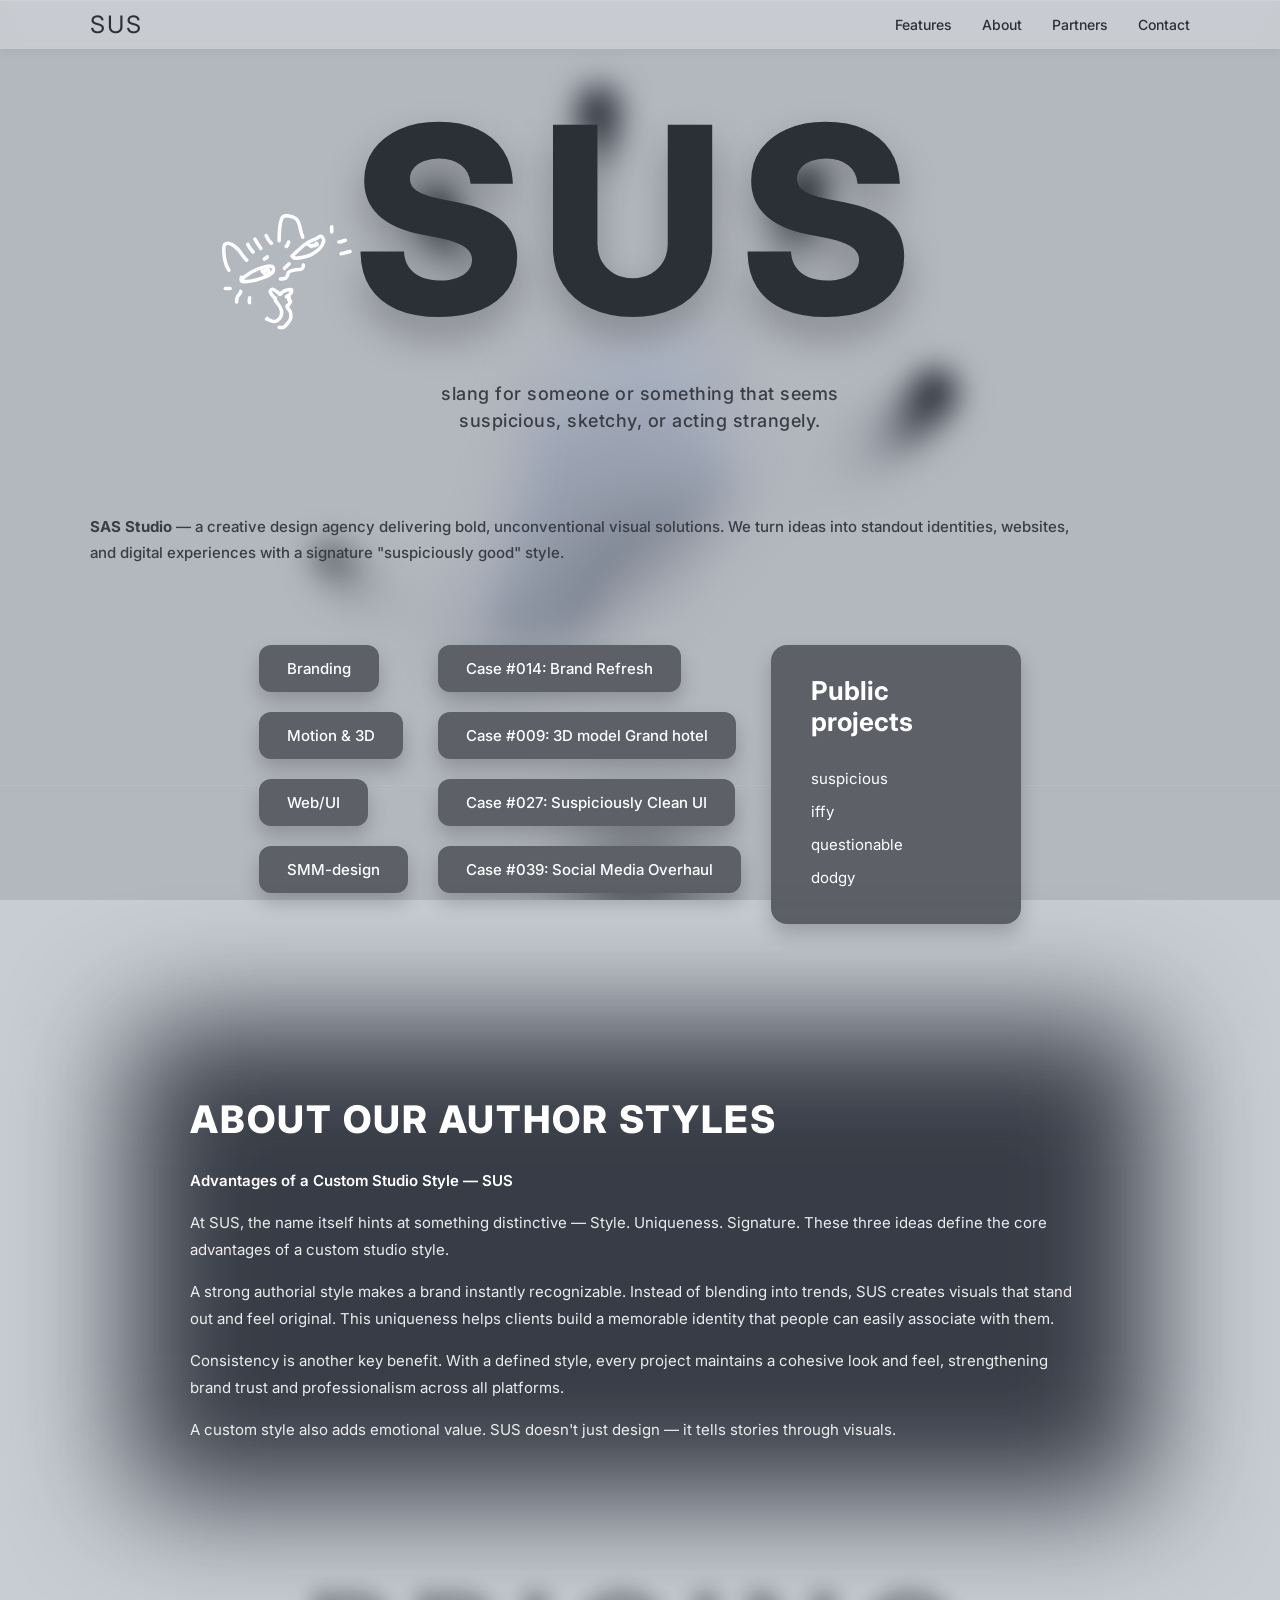
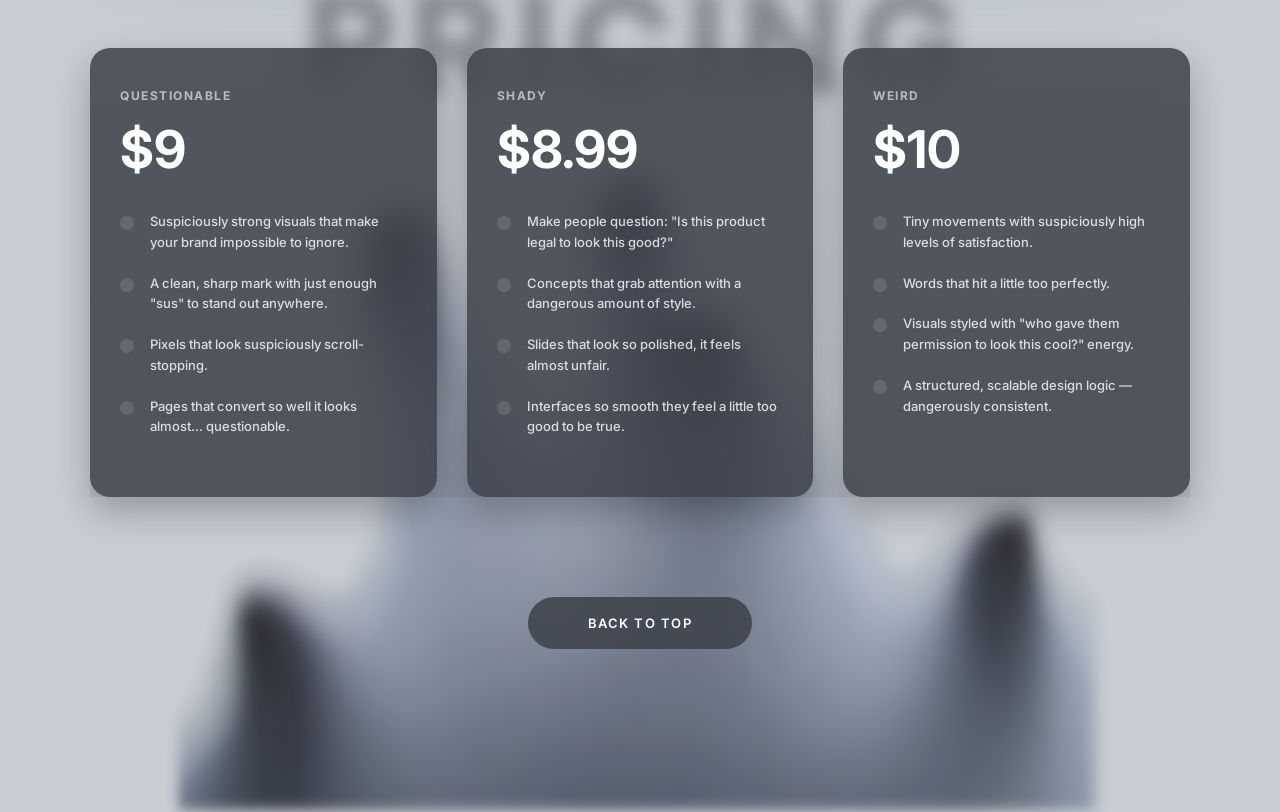
<file: index.html>
<!DOCTYPE html>
<html lang="uk">

<head>
  <meta charset="UTF-8">
  <meta name="viewport" content="width=device-width, initial-scale=1.0">
  <title>SUS Studio</title>
  <link rel="preconnect" href="https://fonts.googleapis.com">
  <link rel="preconnect" href="https://fonts.gstatic.com" crossorigin>
  <link href="https://fonts.googleapis.com/css2?family=Inter:wght@400;500;600;700;800;900&display=swap"
    rel="stylesheet">
  <link rel="stylesheet" href="css/style.css">
  <link rel="stylesheet" href="css/nav.css">
  <link rel="stylesheet" href="css/hero.css">
  <link rel="stylesheet" href="css/about.css">
  <link rel="stylesheet" href="css/layout.css">
  <link rel="stylesheet" href="css/price.css">
</head>

<body>


  <nav class="navbar">
    <div class="nav-inner">
      <div class="logo">SUS</div>
      <div class="nav-links">

        <a href="#features">Features</a>
        <a href="#about">About</a>
        <a href="#partners">Partners</a>
        <a href="#contact">Contact</a>
      </div>
    </div>
  </nav>

  <div class="container" id="top">

    <div class="hero">
      <div class="hero-image-wrapper">
        <h1 class="hero-title">SUS</h1>
        <img src="images/thank u for kitty.svg" alt="Cat doodle" class="cat-doodle">
      </div>
      <div class="subtitle">slang for someone or something that seems<br>suspicious, sketchy, or acting strangely.</div>
    </div>

    <div class="intro-text">
      <strong>SAS Studio</strong> — a creative design agency delivering bold, unconventional visual solutions. We turn
      ideas into standout identities, websites, and digital experiences with a signature "suspiciously good" style.
    </div>

    <div class="cases-grid" id="features">
      <div class="col">
        <div class="pill">Branding</div>
        <div class="pill">Motion & 3D</div>
        <div class="pill">Web/UI</div>
        <div class="pill">SMM-design</div>
      </div>
      <div class="col">
        <div class="pill">Case #014: Brand Refresh</div>
        <div class="pill">Case #009: 3D model Grand hotel</div>
        <div class="pill">Case #027: Suspiciously Clean UI</div>
        <div class="pill">Case #039: Social Media Overhaul</div>
      </div>
      <div class="col">
        <div class="public-projects">
          <h3>Public<br>projects</h3>
          <ul>
            <li>suspicious</li>
            <li>iffy</li>
            <li>questionable</li>
            <li>dodgy</li>
          </ul>
        </div>
      </div>
    </div>

    <div class="about-section" id="about">
      <h2>ABOUT OUR AUTHOR STYLES</h2>
      <p><strong>Advantages of a Custom Studio Style — SUS</strong></p>
      <p>At SUS, the name itself hints at something distinctive — Style. Uniqueness. Signature. These three ideas define
        the core advantages of a custom studio style.</p>
      <p>A strong authorial style makes a brand instantly recognizable. Instead of blending into trends, SUS creates
        visuals that stand out and feel original. This uniqueness helps clients build a memorable identity that people
        can easily associate with them.</p>
      <p>Consistency is another key benefit. With a defined style, every project maintains a cohesive look and feel,
        strengthening brand trust and professionalism across all platforms.</p>
      <p>A custom style also adds emotional value. SUS doesn't just design — it tells stories through visuals.</p>
    </div>

    <div class="pricing-wrapper" id="partners">
      <div class="pricing-bg-text">PRICING</div>
      <div class="pricing-cards">

        <div class="card">
          <h4>QUESTIONABLE</h4>
          <div class="price">$9</div>
          <ul>
            <li>Suspiciously strong visuals that make your brand impossible to ignore.</li>
            <li>A clean, sharp mark with just enough "sus" to stand out anywhere.</li>
            <li>Pixels that look suspiciously scroll-stopping.</li>
            <li>Pages that convert so well it looks almost... questionable.</li>
          </ul>
        </div>

        <div class="card">
          <h4>SHADY</h4>
          <div class="price">$8.99</div>
          <ul>
            <li>Make people question: "Is this product legal to look this good?"</li>
            <li>Concepts that grab attention with a dangerous amount of style.</li>
            <li>Slides that look so polished, it feels almost unfair.</li>
            <li>Interfaces so smooth they feel a little too good to be true.</li>
          </ul>
        </div>

        <div class="card">
          <h4>WEIRD</h4>
          <div class="price">$10</div>
          <ul>
            <li>Tiny movements with suspiciously high levels of satisfaction.</li>
            <li>Words that hit a little too perfectly.</li>
            <li>Visuals styled with "who gave them permission to look this cool?" energy.</li>
            <li>A structured, scalable design logic — dangerously consistent.</li>
          </ul>
        </div>

      </div>
    </div>

    <div class="footer" id="contact">
      <a class="back-to-top" id="scrollTopBtn" href="#top" role="button" aria-label="Back to top">
        BACK TO TOP
      </a>
    </div>

  </div>


</body>

</html>
</file>
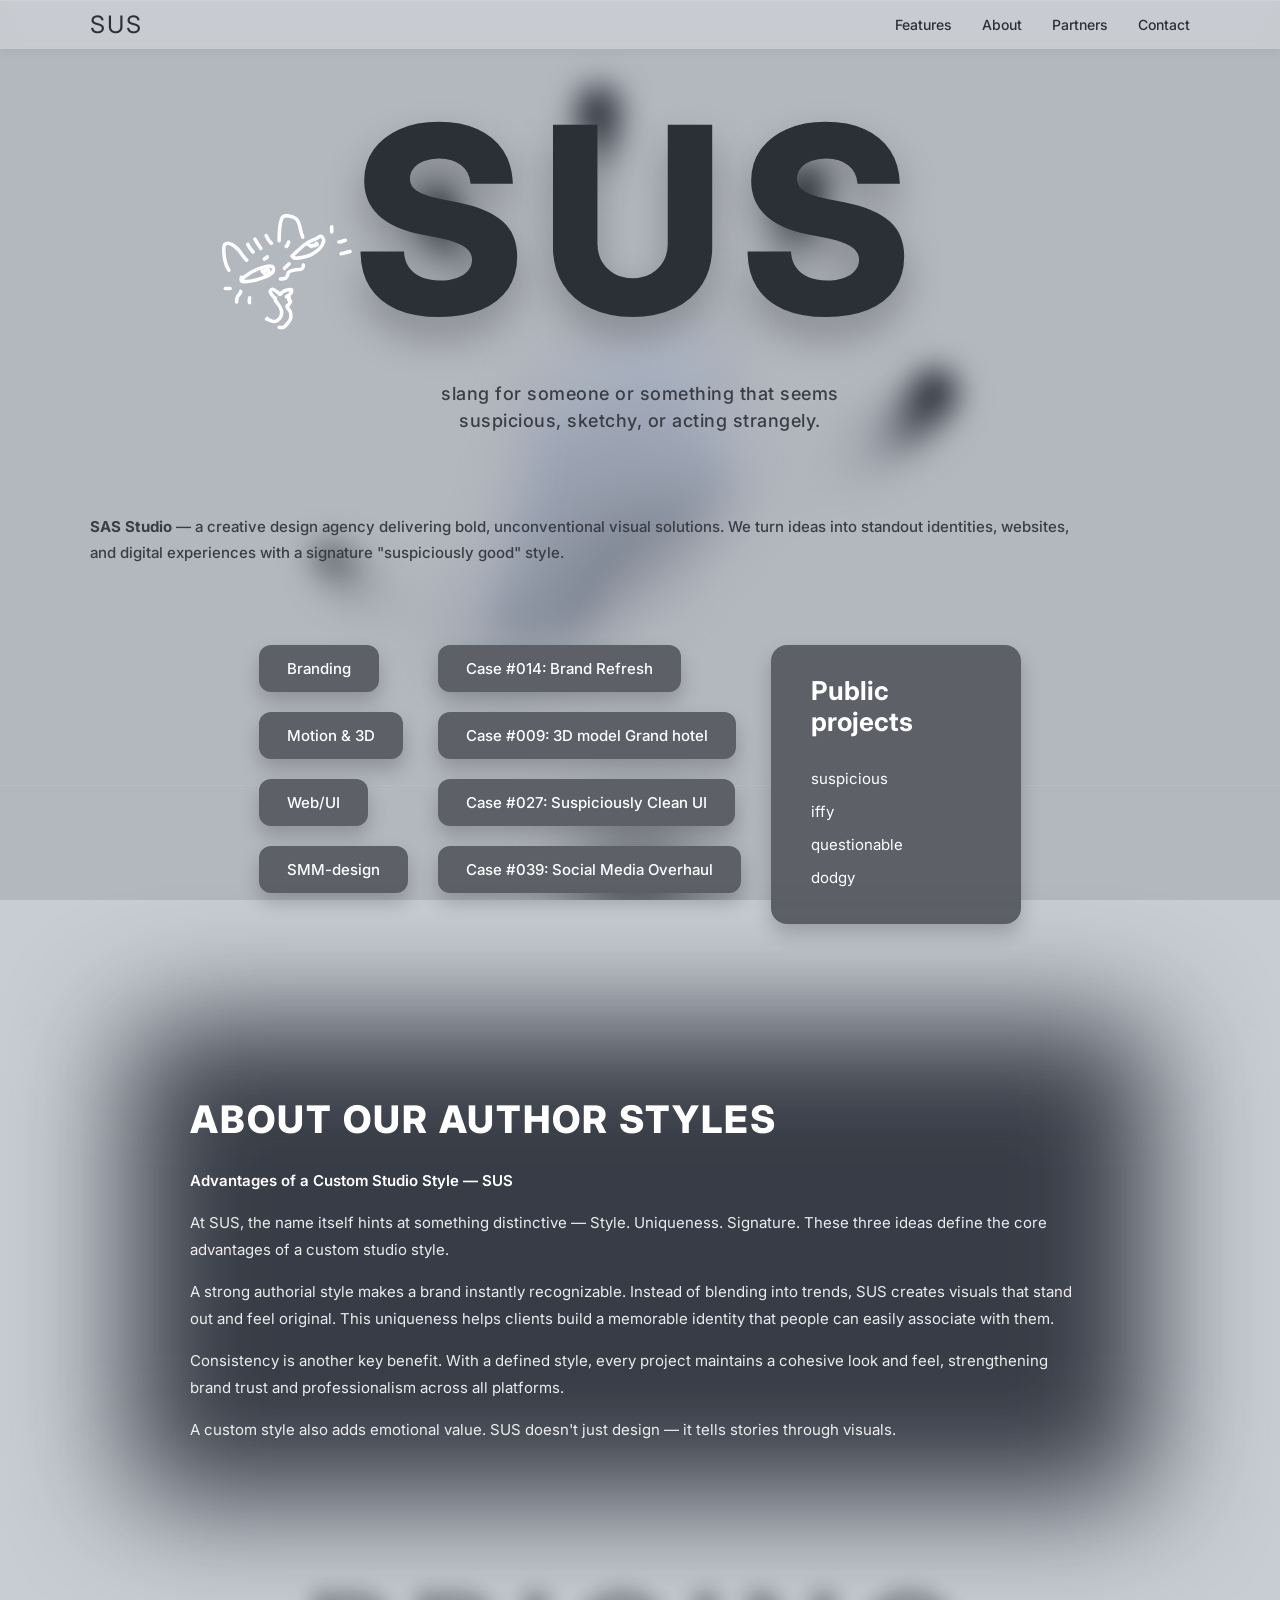
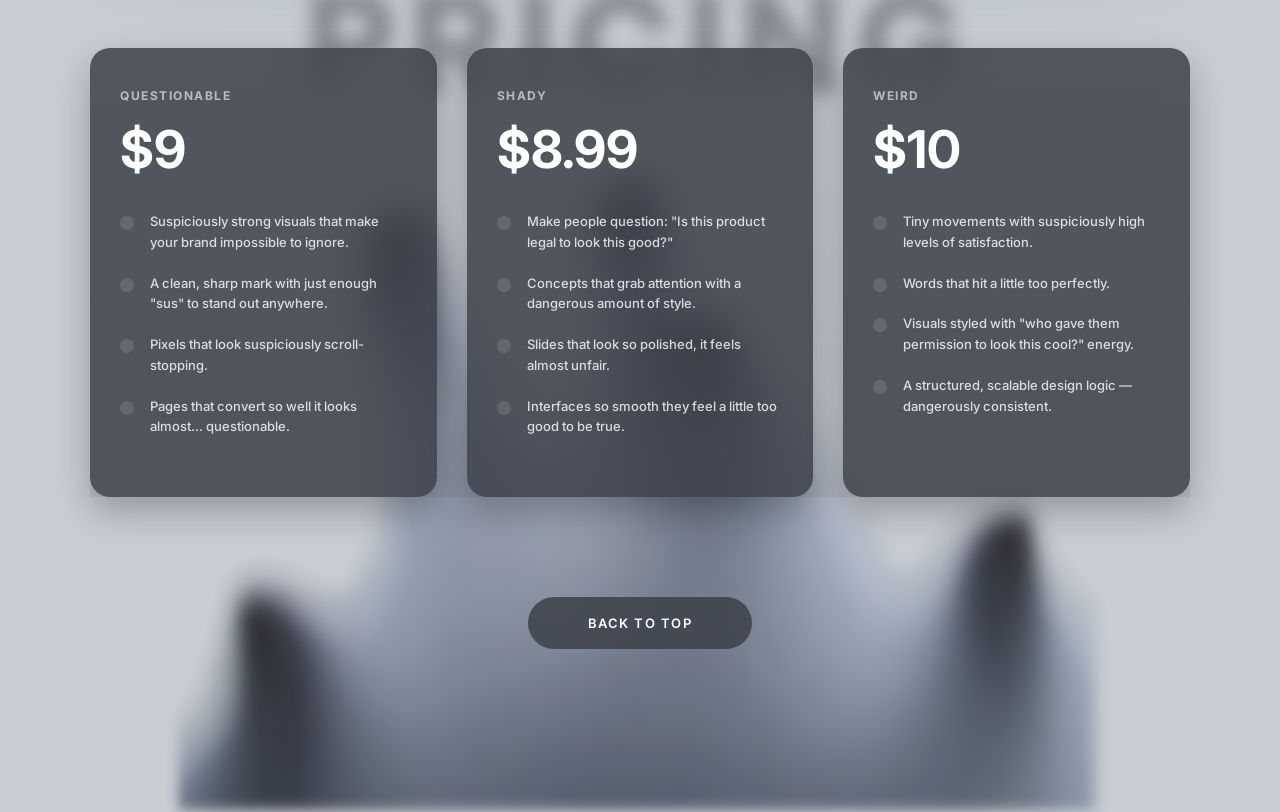
<file: frnt/index.html>
<!DOCTYPE html>
<html lang="uk">

<head>
  <meta charset="UTF-8">
  <meta name="viewport" content="width=device-width, initial-scale=1.0">
  <title>SUS Studio</title>
  <link rel="preconnect" href="https://fonts.googleapis.com">
  <link rel="preconnect" href="https://fonts.gstatic.com" crossorigin>
  <link href="https://fonts.googleapis.com/css2?family=Inter:wght@400;500;600;700;800;900&display=swap"
    rel="stylesheet">
  <link rel="stylesheet" href="css/style.css">
  <link rel="stylesheet" href="css/nav.css">
  <link rel="stylesheet" href="css/hero.css">
  <link rel="stylesheet" href="css/about.css">
  <link rel="stylesheet" href="css/layout.css">
  <link rel="stylesheet" href="css/price.css">
</head>

<body>


  <nav class="navbar">
    <div class="nav-inner">
      <div class="logo">SUS</div>
      <div class="nav-links">

        <a href="#features">Features</a>
        <a href="#about">About</a>
        <a href="#partners">Partners</a>
        <a href="#contact">Contact</a>
      </div>
    </div>
  </nav>

  <div class="container" id="top">

    <div class="hero">
      <div class="hero-image-wrapper">
        <h1 class="hero-title">SUS</h1>
        <img src="images/thank u for kitty.svg" alt="Cat doodle" class="cat-doodle">
      </div>
      <div class="subtitle">slang for someone or something that seems<br>suspicious, sketchy, or acting strangely.</div>
    </div>

    <div class="intro-text">
      <strong>SAS Studio</strong> — a creative design agency delivering bold, unconventional visual solutions. We turn
      ideas into standout identities, websites, and digital experiences with a signature "suspiciously good" style.
    </div>

    <div class="cases-grid" id="features">
      <div class="col">
        <div class="pill">Branding</div>
        <div class="pill">Motion & 3D</div>
        <div class="pill">Web/UI</div>
        <div class="pill">SMM-design</div>
      </div>
      <div class="col">
        <div class="pill">Case #014: Brand Refresh</div>
        <div class="pill">Case #009: 3D model Grand hotel</div>
        <div class="pill">Case #027: Suspiciously Clean UI</div>
        <div class="pill">Case #039: Social Media Overhaul</div>
      </div>
      <div class="col">
        <div class="public-projects">
          <h3>Public<br>projects</h3>
          <ul>
            <li>suspicious</li>
            <li>iffy</li>
            <li>questionable</li>
            <li>dodgy</li>
          </ul>
        </div>
      </div>
    </div>

    <div class="about-section" id="about">
      <h2>ABOUT OUR AUTHOR STYLES</h2>
      <p><strong>Advantages of a Custom Studio Style — SUS</strong></p>
      <p>At SUS, the name itself hints at something distinctive — Style. Uniqueness. Signature. These three ideas define
        the core advantages of a custom studio style.</p>
      <p>A strong authorial style makes a brand instantly recognizable. Instead of blending into trends, SUS creates
        visuals that stand out and feel original. This uniqueness helps clients build a memorable identity that people
        can easily associate with them.</p>
      <p>Consistency is another key benefit. With a defined style, every project maintains a cohesive look and feel,
        strengthening brand trust and professionalism across all platforms.</p>
      <p>A custom style also adds emotional value. SUS doesn't just design — it tells stories through visuals.</p>
    </div>

    <div class="pricing-wrapper" id="partners">
      <div class="pricing-bg-text">PRICING</div>
      <div class="pricing-cards">

        <div class="card">
          <h4>QUESTIONABLE</h4>
          <div class="price">$9</div>
          <ul>
            <li>Suspiciously strong visuals that make your brand impossible to ignore.</li>
            <li>A clean, sharp mark with just enough "sus" to stand out anywhere.</li>
            <li>Pixels that look suspiciously scroll-stopping.</li>
            <li>Pages that convert so well it looks almost... questionable.</li>
          </ul>
        </div>

        <div class="card">
          <h4>SHADY</h4>
          <div class="price">$8.99</div>
          <ul>
            <li>Make people question: "Is this product legal to look this good?"</li>
            <li>Concepts that grab attention with a dangerous amount of style.</li>
            <li>Slides that look so polished, it feels almost unfair.</li>
            <li>Interfaces so smooth they feel a little too good to be true.</li>
          </ul>
        </div>

        <div class="card">
          <h4>WEIRD</h4>
          <div class="price">$10</div>
          <ul>
            <li>Tiny movements with suspiciously high levels of satisfaction.</li>
            <li>Words that hit a little too perfectly.</li>
            <li>Visuals styled with "who gave them permission to look this cool?" energy.</li>
            <li>A structured, scalable design logic — dangerously consistent.</li>
          </ul>
        </div>

      </div>
    </div>

    <div class="footer" id="contact">
      <a class="back-to-top" id="scrollTopBtn" href="#top" role="button" aria-label="Back to top">
        BACK TO TOP
      </a>
    </div>

  </div>


</body>

</html>
</file>
<file: css/style.css>
:root {
  --dark-text: #1e232d;
  --white: #ffffff;
  --glass-dark-bg: rgba(20, 24, 30, 0.45);
}

body {
  margin: 0;
  padding: 0;
  font-family: 'Inter', sans-serif;
  color: var(--dark-text);
  background-color: #c7cdd3;
  background-image: url('../images/background.svg');
  background-size: cover;
  background-position: center top;
  background-attachment: fixed;
}

.container {
  max-width: 1100px;
  margin: 0 auto;
  padding: 0 20px 80px 20px;
}


/* Grid Section */
.cases-grid {
  display: flex;
  justify-content: center;
  gap: 30px;
  margin-bottom: 100px;
}

.col {
  display: flex;
  flex-direction: column;
  gap: 20px;
  align-items: flex-start;
}

.pill {
  background: #5d6067;

  color: var(--white);
  padding: 14px 28px;
  border-radius: 12px;
  font-size: 15px;
  font-weight: 500;
  text-align: left;
  box-shadow: 0 10px 20px rgba(0, 0, 0, 0.2);
  cursor: pointer;
  transition: transform 0.2s ease, background 0.3s ease;
  white-space: nowrap;
}

.pill:hover {
  transform: translateY(-3px);
  background: #4a4d54;
}

.public-projects {
  background: #5d6067;
  color: var(--white);
  border-radius: 16px;
  padding: 30px 40px;
  box-shadow: 0 10px 20px rgba(0, 0, 0, 0.2);
  height: 100%;
  box-sizing: border-box;
  display: flex;
  flex-direction: column;
  min-width: 250px;
}

.public-projects h3 {
  margin: 0 0 25px 0;
  font-size: 26px;
  font-weight: 700;
  line-height: 1.2;
}

.public-projects ul {
  list-style: none;
  padding: 0;
  margin: 0;
  font-size: 15px;
  line-height: 2.2;
  font-weight: 400;
}



/* Footer */
.footer {
  margin-top: 100px;
  text-align: center;
}

.back-to-top {
  display: inline-block;
  text-decoration: none;
  background: var(--glass-dark-bg);
  backdrop-filter: blur(10px);
  -webkit-backdrop-filter: blur(10px);
  color: var(--white);
  border: none;
  padding: 18px 60px;
  border-radius: 40px;
  font-size: 13px;
  font-weight: 600;
  cursor: pointer;
  text-transform: uppercase;
  letter-spacing: 1.5px;
  transition: background 0.3s ease, transform 0.2s ease;
}

.back-to-top:hover {
  background: rgba(80, 85, 95, 0.9);
  transform: scale(1.05);
}


.back-to-top:focus-visible {
  outline: 3px solid rgba(255, 255, 255, 0.18);
  outline-offset: 4px;
  border-radius: 40px;
}

@media (max-width: 900px) {
  .hero-title {
    font-size: 120px;
  }

  .cat-doodle {
    left: -60px;
    width: 80px;
  }

  .cases-grid {
    flex-direction: column;
    align-items: center;
    gap: 18px;
  }

  .pricing-cards {
    flex-direction: column;
  }

  .pricing-bg-text {
    font-size: 80px;
    top: -50px;
  }
}
</file>
<file: css/nav.css>
html {
    scroll-behavior: smooth;
}

/* Navbar */
.navbar {

    position: sticky;
    top: 0;
    left: 0;
    right: 0;
    width: 100%;
    z-index: 1000;

    display: block;
    margin: 0;
    padding: 10px 0;


    background: rgba(255, 255, 255, 0.28);
    backdrop-filter: blur(10px);
    -webkit-backdrop-filter: blur(10px);

    border-radius: 0;
    box-shadow: 0 2px 12px rgba(10, 10, 12, 0.06);
    transition: background 0.2s ease, box-shadow 0.2s ease;
}

.nav-inner {
    max-width: 1100px;
    margin: 0 auto;
    padding: 0 20px;
    display: flex;
    justify-content: space-between;
    align-items: center;
}

.logo {
    font-size: 24px;
    font-weight: 400;
    letter-spacing: 2px;
}

.nav-links {
    display: flex;
    gap: 30px;
}

.nav-links a {
    text-decoration: none;
    color: var(--dark-text);
    font-size: 14px;
    font-weight: 500;
    transition: opacity 0.3s;
    cursor: pointer;
}

.nav-links a:hover {
    opacity: 0.6;
}

.nav-links a:focus-visible {
    outline: 3px solid rgba(30, 35, 45, 0.12);
    outline-offset: 4px;
    border-radius: 4px;
}


#features {
    scroll-margin-top: 140px;

}

#about,
#partners,
#contact {
    scroll-margin-top: 96px;
    
}
</file>
<file: css/hero.css>
/* Hero Section */
.hero {
  position: relative;
  text-align: center;
  margin-top: 60px; 
  margin-bottom: 80px;
  display: flex;
  flex-direction: column;
  align-items: center;
}

.hero-image-wrapper {
  position: relative;
  display: inline-block;
}

/* стилі для тексту SUS */
.hero-title {
  font-family: 'Inter', sans-serif;
  font-size: 260px;
  font-weight: 800;
  color: #2b2f36;
  margin: 0;
  line-height: 0.85;
  letter-spacing: 15px; 
  text-shadow: 0px 20px 40px rgba(0, 0, 0, 0.25);
  position: relative;
  z-index: 2;
}

.cat-doodle {
  position: absolute;
  left: -130px; 
  bottom: 0px; 
  top: auto;
  transform: none;
  width: 130px;
  pointer-events: none;
  z-index: 3;
}

.subtitle {
  margin-top: 50px;
  font-size: 18px; 
  font-weight: 500;
  letter-spacing: 0.5px;
  color: #3a3d45;
  line-height: 1.5;
}

/* Intro Text */
.intro-text {
  font-size: 15px;
  line-height: 1.7;
  font-weight: 500;
  margin-bottom: 80px;
  max-width: 1000px; 
  text-align: left; 
  color: #3a3d45;
}
</file>
<file: css/about.css>
/* About Section */
.about-section {
  color: var(--white);
  margin: 0 auto 120px auto;
  position: relative;
  max-width: 900px;
  text-align: left; 
  padding: 40px 60px; 
  z-index: 10;
}


.about-section::before {
  content: '';
  position: absolute;
  top: 0;
  left: 0;
  width: 100%;
  height: 100%;
  background: rgba(30, 35, 45, 0.85); /* Темна основа */
  filter: blur(60px); /* Сильне розмиття країв */
  z-index: -1;
  border-radius: 30px;
}

.about-section h2 {
  font-size: 38px;
  font-weight: 800;
  letter-spacing: 2px;
  margin-bottom: 25px;
  text-transform: uppercase;
  text-shadow: none; 
}

.about-section p {
  font-size: 15px;
  line-height: 1.8;
  margin-bottom: 15px;
  font-weight: 400; 
  text-shadow: none; 
  color: rgba(255, 255, 255, 0.9); 
}

.about-section p strong {
  font-weight: 600;
  color: var(--white);
}
</file>
<file: css/layout.css>
:root {
  --dark-text: #2c2f35;
  --glass-bg: rgba(85, 90, 100, 0.75);
  --glass-dark-bg: rgba(60, 65, 75, 0.85);
  --white: #ffffff;
}
</file>
<file: css/price.css>
/* Pricing Section */
.pricing-wrapper {
  position: relative;
  margin-top: 150px;
  overflow: visible; 
}


.pricing-wrapper::before {
  content: "";
  position: absolute;
  left: 50%;
  bottom: -35vh;                 
  transform: translateX(-50%);
  width: 120%;                   
  height: 80vh;                 
  background-image: url('../images/img3.png');
  background-repeat: no-repeat;
  background-position: center bottom;
  background-size: 70% auto;     
  opacity: 0.94;                 
  filter: blur(6px) saturate(1.05);
  z-index: 0;                    
  pointer-events: none;
  will-change: transform, filter;
}


.pricing-wrapper::after {
  content: "";
  position: absolute;
  inset: 0;
  background: linear-gradient(180deg, rgba(255,255,255,0.02), rgba(8,10,12,0.06));
  z-index: 2;
  pointer-events: none;
}


.pricing-bg-text {
  z-index: 3;
}

.pricing-cards {
  z-index: 10;
}


@media (max-width: 900px) {
  .pricing-wrapper::before {
    bottom: -25vh;
    height: 50vh;
    background-size: 100% auto;
    opacity: 0.85;
    filter: blur(8px) saturate(1.02);
  }
}

.pricing-bg-text {
  position: absolute;
  top: -90px;
  left: 0;
  width: 100%;
  text-align: center;
  font-size: 140px;
  font-weight: 800;
  color: rgba(30, 35, 45, 0.4);
  letter-spacing: 15px;
  filter: blur(10px);
  z-index: 1;
  pointer-events: none;
}

.pricing-cards {
  display: flex;
  gap: 30px;
  position: relative;
  z-index: 10;
}

.card {
  flex: 1;
  background: var(--glass-dark-bg);
  backdrop-filter: blur(15px);
  -webkit-backdrop-filter: blur(15px);
  border-radius: 20px;
  padding: 40px 30px;
  color: var(--white);
  box-shadow: 0 15px 35px rgba(0, 0, 0, 0.25);
  transition: transform 0.3s ease;
}

.card:hover {
  transform: translateY(-10px);
}

.card h4 {
  font-size: 12px;
  text-transform: uppercase;
  letter-spacing: 1.5px;
  margin: 0 0 15px 0;
  opacity: 0.6;
}

.card .price {
  font-size: 52px;
  font-weight: 700;
  margin: 0 0 30px 0;
}

.card ul {
  list-style: none;
  padding: 0;
  margin: 0;
}

.card li {
  font-size: 13px;
  line-height: 1.6;
  margin-bottom: 20px;
  position: relative;
  padding-left: 30px;
  opacity: 0.8;
  font-weight: 500;
}

.card li::before {
  content: '';
  position: absolute;
  left: 0;
  top: 5px;
  width: 14px;
  height: 14px;
  background: rgba(255, 255, 255, 0.15);
  border-radius: 50%;
}
</file>
<file: frnt/css/style.css>
:root {
  --dark-text: #1e232d;
  --white: #ffffff;
  --glass-dark-bg: rgba(20, 24, 30, 0.45);
}

body {
  margin: 0;
  padding: 0;
  font-family: 'Inter', sans-serif;
  color: var(--dark-text);
  background-color: #c7cdd3;
  background-image: url('../images/background.svg');
  background-size: cover;
  background-position: center top;
  background-attachment: fixed;
}

.container {
  max-width: 1100px;
  margin: 0 auto;
  padding: 0 20px 80px 20px;
}


/* Grid Section */
.cases-grid {
  display: flex;
  justify-content: center;
  gap: 30px;
  margin-bottom: 100px;
}

.col {
  display: flex;
  flex-direction: column;
  gap: 20px;
  align-items: flex-start;
}

.pill {
  background: #5d6067;

  color: var(--white);
  padding: 14px 28px;
  border-radius: 12px;
  font-size: 15px;
  font-weight: 500;
  text-align: left;
  box-shadow: 0 10px 20px rgba(0, 0, 0, 0.2);
  cursor: pointer;
  transition: transform 0.2s ease, background 0.3s ease;
  white-space: nowrap;
}

.pill:hover {
  transform: translateY(-3px);
  background: #4a4d54;
}

.public-projects {
  background: #5d6067;
  color: var(--white);
  border-radius: 16px;
  padding: 30px 40px;
  box-shadow: 0 10px 20px rgba(0, 0, 0, 0.2);
  height: 100%;
  box-sizing: border-box;
  display: flex;
  flex-direction: column;
  min-width: 250px;
}

.public-projects h3 {
  margin: 0 0 25px 0;
  font-size: 26px;
  font-weight: 700;
  line-height: 1.2;
}

.public-projects ul {
  list-style: none;
  padding: 0;
  margin: 0;
  font-size: 15px;
  line-height: 2.2;
  font-weight: 400;
}



/* Footer */
.footer {
  margin-top: 100px;
  text-align: center;
}

.back-to-top {
  display: inline-block;
  text-decoration: none;
  background: var(--glass-dark-bg);
  backdrop-filter: blur(10px);
  -webkit-backdrop-filter: blur(10px);
  color: var(--white);
  border: none;
  padding: 18px 60px;
  border-radius: 40px;
  font-size: 13px;
  font-weight: 600;
  cursor: pointer;
  text-transform: uppercase;
  letter-spacing: 1.5px;
  transition: background 0.3s ease, transform 0.2s ease;
}

.back-to-top:hover {
  background: rgba(80, 85, 95, 0.9);
  transform: scale(1.05);
}


.back-to-top:focus-visible {
  outline: 3px solid rgba(255, 255, 255, 0.18);
  outline-offset: 4px;
  border-radius: 40px;
}

@media (max-width: 900px) {
  .hero-title {
    font-size: 120px;
  }

  .cat-doodle {
    left: -60px;
    width: 80px;
  }

  .cases-grid {
    flex-direction: column;
    align-items: center;
    gap: 18px;
  }

  .pricing-cards {
    flex-direction: column;
  }

  .pricing-bg-text {
    font-size: 80px;
    top: -50px;
  }
}
</file>
<file: frnt/css/nav.css>
html {
    scroll-behavior: smooth;
}

/* Navbar */
.navbar {

    position: sticky;
    top: 0;
    left: 0;
    right: 0;
    width: 100%;
    z-index: 1000;

    display: block;
    margin: 0;
    padding: 10px 0;


    background: rgba(255, 255, 255, 0.28);
    backdrop-filter: blur(10px);
    -webkit-backdrop-filter: blur(10px);

    border-radius: 0;
    box-shadow: 0 2px 12px rgba(10, 10, 12, 0.06);
    transition: background 0.2s ease, box-shadow 0.2s ease;
}

.nav-inner {
    max-width: 1100px;
    margin: 0 auto;
    padding: 0 20px;
    display: flex;
    justify-content: space-between;
    align-items: center;
}

.logo {
    font-size: 24px;
    font-weight: 400;
    letter-spacing: 2px;
}

.nav-links {
    display: flex;
    gap: 30px;
}

.nav-links a {
    text-decoration: none;
    color: var(--dark-text);
    font-size: 14px;
    font-weight: 500;
    transition: opacity 0.3s;
    cursor: pointer;
}

.nav-links a:hover {
    opacity: 0.6;
}

.nav-links a:focus-visible {
    outline: 3px solid rgba(30, 35, 45, 0.12);
    outline-offset: 4px;
    border-radius: 4px;
}


#features {
    scroll-margin-top: 140px;

}

#about,
#partners,
#contact {
    scroll-margin-top: 96px;
    
}
</file>
<file: frnt/css/hero.css>
/* Hero Section */
.hero {
  position: relative;
  text-align: center;
  margin-top: 60px; 
  margin-bottom: 80px;
  display: flex;
  flex-direction: column;
  align-items: center;
}

.hero-image-wrapper {
  position: relative;
  display: inline-block;
}

/* стилі для тексту SUS */
.hero-title {
  font-family: 'Inter', sans-serif;
  font-size: 260px;
  font-weight: 800;
  color: #2b2f36;
  margin: 0;
  line-height: 0.85;
  letter-spacing: 15px; 
  text-shadow: 0px 20px 40px rgba(0, 0, 0, 0.25);
  position: relative;
  z-index: 2;
}

.cat-doodle {
  position: absolute;
  left: -130px; 
  bottom: 0px; 
  top: auto;
  transform: none;
  width: 130px;
  pointer-events: none;
  z-index: 3;
}

.subtitle {
  margin-top: 50px;
  font-size: 18px; 
  font-weight: 500;
  letter-spacing: 0.5px;
  color: #3a3d45;
  line-height: 1.5;
}

/* Intro Text */
.intro-text {
  font-size: 15px;
  line-height: 1.7;
  font-weight: 500;
  margin-bottom: 80px;
  max-width: 1000px; 
  text-align: left; 
  color: #3a3d45;
}
</file>
<file: frnt/css/about.css>
/* About Section */
.about-section {
  color: var(--white);
  margin: 0 auto 120px auto;
  position: relative;
  max-width: 900px;
  text-align: left; 
  padding: 40px 60px; 
  z-index: 10;
}


.about-section::before {
  content: '';
  position: absolute;
  top: 0;
  left: 0;
  width: 100%;
  height: 100%;
  background: rgba(30, 35, 45, 0.85); /* Темна основа */
  filter: blur(60px); /* Сильне розмиття країв */
  z-index: -1;
  border-radius: 30px;
}

.about-section h2 {
  font-size: 38px;
  font-weight: 800;
  letter-spacing: 2px;
  margin-bottom: 25px;
  text-transform: uppercase;
  text-shadow: none; 
}

.about-section p {
  font-size: 15px;
  line-height: 1.8;
  margin-bottom: 15px;
  font-weight: 400; 
  text-shadow: none; 
  color: rgba(255, 255, 255, 0.9); 
}

.about-section p strong {
  font-weight: 600;
  color: var(--white);
}
</file>
<file: frnt/css/layout.css>
:root {
  --dark-text: #2c2f35;
  --glass-bg: rgba(85, 90, 100, 0.75);
  --glass-dark-bg: rgba(60, 65, 75, 0.85);
  --white: #ffffff;
}
</file>
<file: frnt/css/price.css>
/* Pricing Section */
.pricing-wrapper {
  position: relative;
  margin-top: 150px;
  overflow: visible; 
}


.pricing-wrapper::before {
  content: "";
  position: absolute;
  left: 50%;
  bottom: -35vh;                 
  transform: translateX(-50%);
  width: 120%;                   
  height: 80vh;                 
  background-image: url('../images/img3.png');
  background-repeat: no-repeat;
  background-position: center bottom;
  background-size: 70% auto;     
  opacity: 0.94;                 
  filter: blur(6px) saturate(1.05);
  z-index: 0;                    
  pointer-events: none;
  will-change: transform, filter;
}


.pricing-wrapper::after {
  content: "";
  position: absolute;
  inset: 0;
  background: linear-gradient(180deg, rgba(255,255,255,0.02), rgba(8,10,12,0.06));
  z-index: 2;
  pointer-events: none;
}


.pricing-bg-text {
  z-index: 3;
}

.pricing-cards {
  z-index: 10;
}


@media (max-width: 900px) {
  .pricing-wrapper::before {
    bottom: -25vh;
    height: 50vh;
    background-size: 100% auto;
    opacity: 0.85;
    filter: blur(8px) saturate(1.02);
  }
}

.pricing-bg-text {
  position: absolute;
  top: -90px;
  left: 0;
  width: 100%;
  text-align: center;
  font-size: 140px;
  font-weight: 800;
  color: rgba(30, 35, 45, 0.4);
  letter-spacing: 15px;
  filter: blur(10px);
  z-index: 1;
  pointer-events: none;
}

.pricing-cards {
  display: flex;
  gap: 30px;
  position: relative;
  z-index: 10;
}

.card {
  flex: 1;
  background: var(--glass-dark-bg);
  backdrop-filter: blur(15px);
  -webkit-backdrop-filter: blur(15px);
  border-radius: 20px;
  padding: 40px 30px;
  color: var(--white);
  box-shadow: 0 15px 35px rgba(0, 0, 0, 0.25);
  transition: transform 0.3s ease;
}

.card:hover {
  transform: translateY(-10px);
}

.card h4 {
  font-size: 12px;
  text-transform: uppercase;
  letter-spacing: 1.5px;
  margin: 0 0 15px 0;
  opacity: 0.6;
}

.card .price {
  font-size: 52px;
  font-weight: 700;
  margin: 0 0 30px 0;
}

.card ul {
  list-style: none;
  padding: 0;
  margin: 0;
}

.card li {
  font-size: 13px;
  line-height: 1.6;
  margin-bottom: 20px;
  position: relative;
  padding-left: 30px;
  opacity: 0.8;
  font-weight: 500;
}

.card li::before {
  content: '';
  position: absolute;
  left: 0;
  top: 5px;
  width: 14px;
  height: 14px;
  background: rgba(255, 255, 255, 0.15);
  border-radius: 50%;
}
</file>
